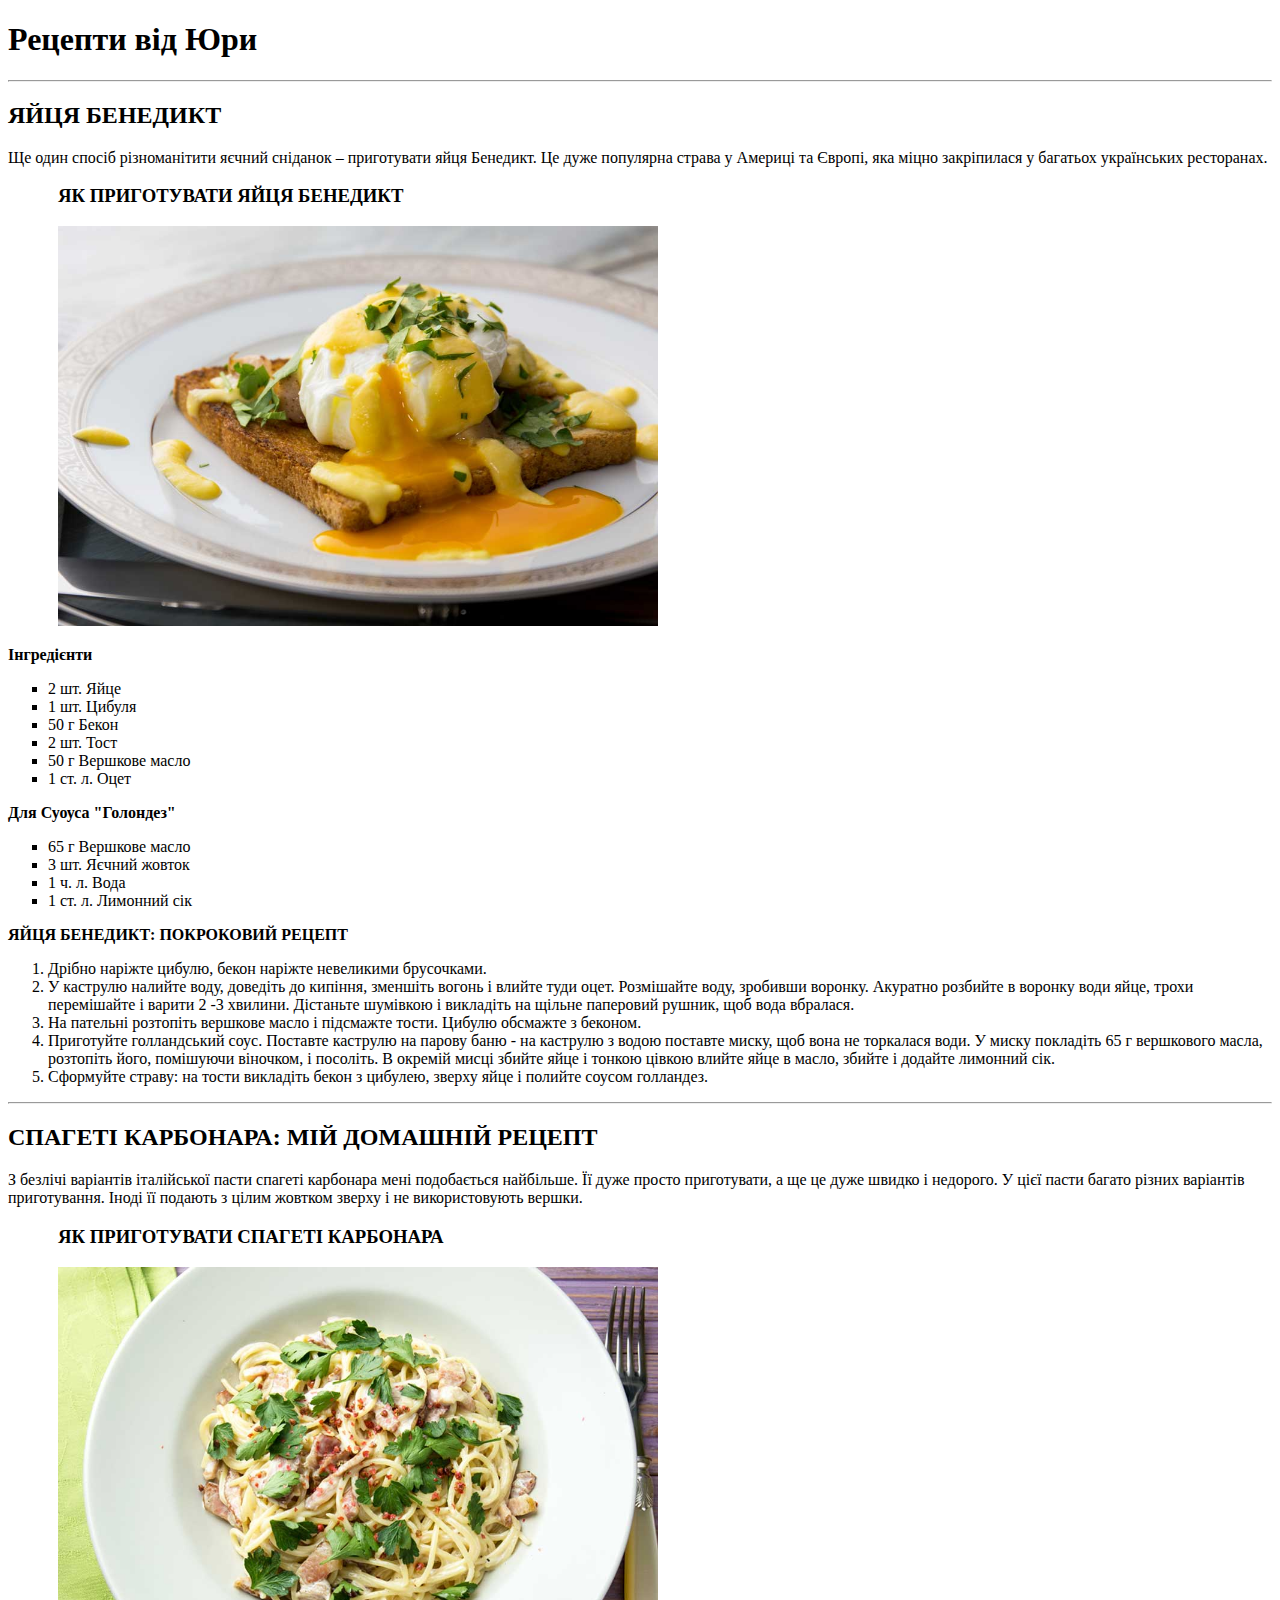
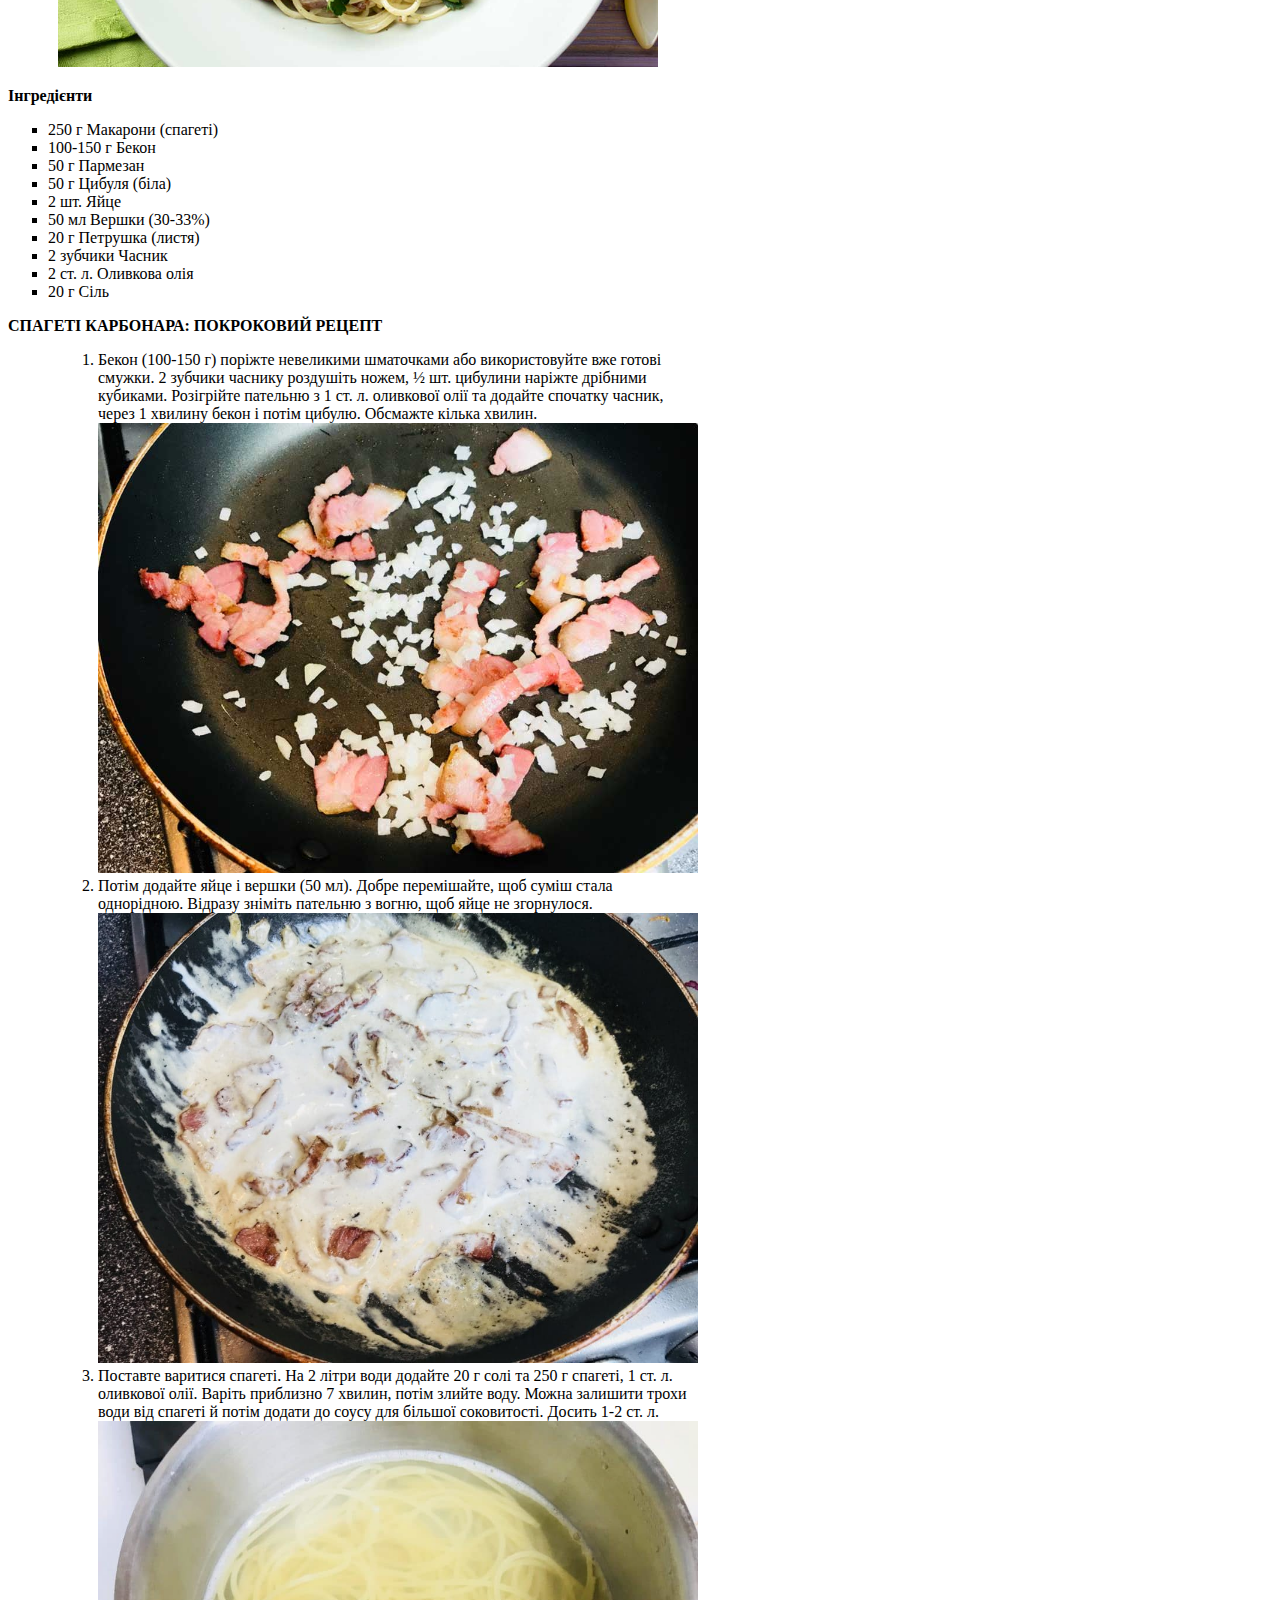
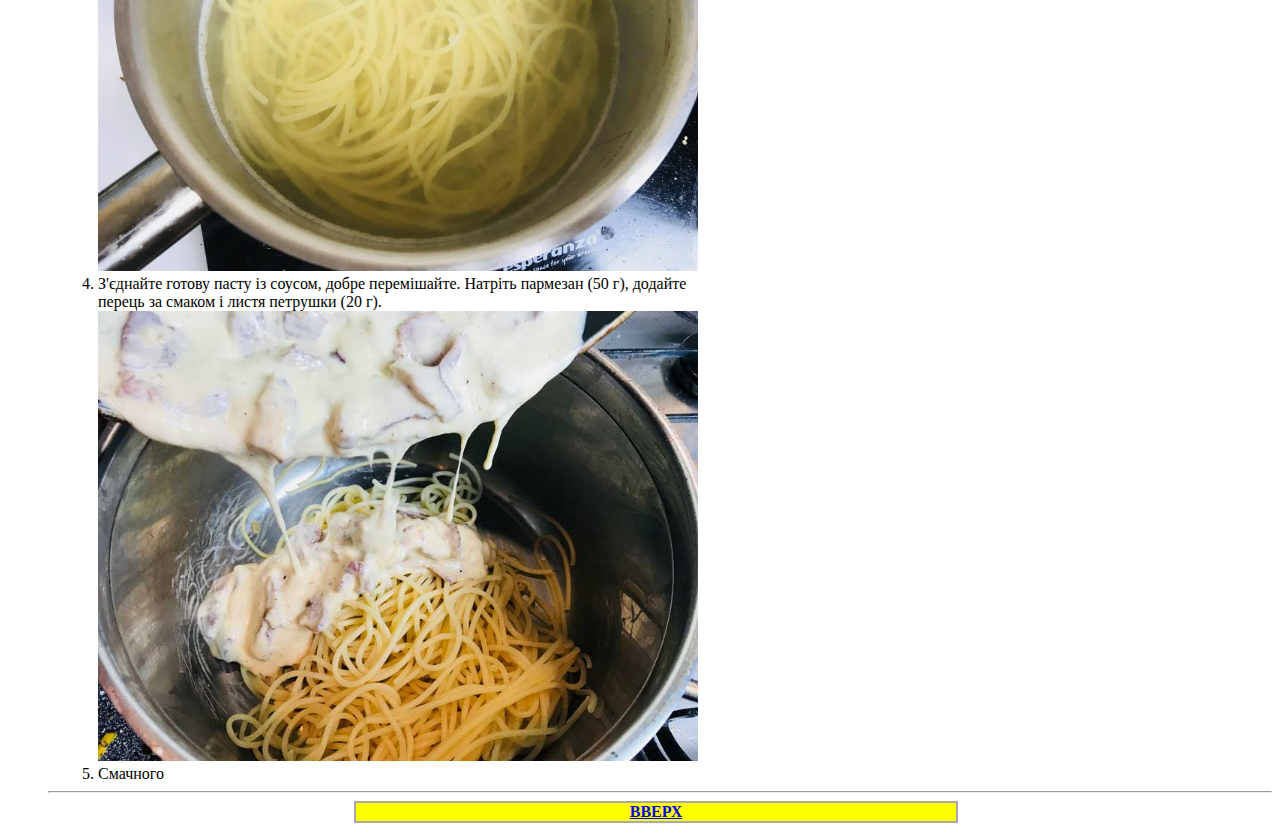
<file: HomeWork/HomeWorkOne/index.html>
<!doctype html>
<html lang="en">
<head>
    <meta charset="UTF-8">
    <meta name="viewport"
          content="width=device-width, user-scalable=no, initial-scale=1.0, maximum-scale=1.0, minimum-scale=1.0">
    <meta http-equiv="X-UA-Compatible" content="ie=edge">
    <title>Рецепти від Юри</title>
    <link rel="stylesheet" href="styles.css">
</head>
<body>

<h1 id="TOP">Рецепти від Юри</h1>
<hr>

<h2>ЯЙЦЯ БЕНЕДИКТ</h2>
<p>Ще один спосіб різноманітити яєчний сніданок – приготувати яйця Бенедикт. Це дуже популярна страва у Америці та
    Європі, яка міцно закріпилася у багатьох українських ресторанах.</p>

<h3>ЯК ПРИГОТУВАТИ ЯЙЦЯ БЕНЕДИКТ</h3>
<img src="jajca-benedikt_siteWeb-1.jpg" alt="яйця бенедикт">

<p style="font-weight: bold">Інгредієнти</p>
<ul type="square">
    <li>2 шт. Яйце</li>
    <li>1 шт. Цибуля</li>
    <li>50 г Бекон</li>
    <li>2 шт. Тост</li>
    <li>50 г Вершкове масло</li>
    <li>1 ст. л. Оцет</li>
</ul>

<p style="font-weight: bold">Для Суоуса "Голондез"</p>
<ul type="square">
    <li>65 г Вершкове масло</li>
    <li>3 шт. Яєчний жовток</li>
    <li>1 ч. л. Вода</li>
    <li>1 ст. л. Лимонний сік</li>
</ul>

<p style="font-weight: bold">ЯЙЦЯ БЕНЕДИКТ: ПОКРОКОВИЙ РЕЦЕПТ</p>
<ol>
    <li>Дрібно наріжте цибулю, бекон наріжте невеликими брусочками.</li>
    <li>У каструлю налийте воду, доведіть до кипіння, зменшіть вогонь і влийте туди оцет. Розмішайте воду, зробивши
        воронку. Акуратно розбийте в воронку води яйце, трохи перемішайте і варити 2 -3 хвилини. Дістаньте шумівкою і
        викладіть на щільне паперовий рушник, щоб вода вбралася.
    </li>
    <li>На пательні розтопіть вершкове масло і підсмажте тости. Цибулю обсмажте з беконом.</li>
    <li>Приготуйте голландський соус. Поставте каструлю на парову баню - на каструлю з водою поставте миску, щоб вона не
        торкалася води. У миску покладіть 65 г вершкового масла, розтопіть його, помішуючи віночком, і посоліть. В
        окремій мисці збийте яйце і тонкою цівкою влийте яйце в масло, збийте і додайте лимонний сік.
    </li>
    <li>Сформуйте страву: на тости викладіть бекон з цибулею, зверху яйце і полийте соусом голландез.</li>
</ol>
<hr>
<!-- --------------------------------------------------------------------------------------------------------------- -->

<h2>СПАГЕТІ КАРБОНАРА: МІЙ ДОМАШНІЙ РЕЦЕПТ</h2>
<p>З безлічі варіантів італійської пасти спагеті карбонара мені подобається найбільше. Її дуже просто приготувати, а ще
    це дуже швидко і недорого. У цієї пасти багато різних варіантів приготування. Іноді її подають з цілим жовтком
    зверху і не використовують вершки. </p>

<h3>ЯК ПРИГОТУВАТИ СПАГЕТІ КАРБОНАРА</h3>
<img src="Pasta-Karbonara_main.jpg" alt="спагеті карбонара">

<p style="font-weight: bold">Інгредієнти</p>
<ul type="square">
    <li>250 г Макарони (спагеті)</li>
    <li>100-150 г Бекон</li>
    <li>50 г Пармезан</li>
    <li>50 г Цибуля (біла)</li>
    <li>2 шт. Яйце</li>
    <li>50 мл Вершки (30-33%)</li>
    <li>20 г Петрушка (листя)</li>
    <li>2 зубчики Часник</li>
    <li>2 ст. л. Оливкова олія</li>
    <li>20 г Сіль</li>
</ul>

<p style="font-weight: bold">СПАГЕТІ КАРБОНАРА: ПОКРОКОВИЙ РЕЦЕПТ</p>
<ol class="carbonara">
    <li>Бекон (100-150 г) поріжте невеликими шматочками або використовуйте вже готові смужки. 2 зубчики часнику
        роздушіть ножем, ½ шт. цибулини наріжте дрібними кубиками. Розігрійте пательню з 1 ст. л. оливкової олії та
        додайте спочатку часник, через 1 хвилину бекон і потім цибулю. Обсмажте кілька хвилин.
    </li>
    <img src="Pasta-Karbonara_1.jpg" alt="бекон на пательні">
    <li>Потім додайте яйце і вершки (50 мл). Добре перемішайте, щоб суміш стала однорідною. Відразу зніміть пательню з
        вогню, щоб яйце не згорнулося.
    </li>
    <img src="Pasta-Karbonara_2.jpg" alt="соус">
    <li>Поставте варитися спагеті. На 2 літри води додайте 20 г солі та 250 г спагеті, 1 ст. л. оливкової олії. Варіть
        приблизно 7 хвилин, потім злийте воду. Можна залишити трохи води від спагеті й потім додати до соусу для більшої
        соковитості. Досить 1-2 ст. л.
    </li>
    <img src="Pasta-Karbonara_3.jpg" alt="спагеті">
    <li>З'єднайте готову пасту із соусом, добре перемішайте. Натріть пармезан (50 г), додайте перець за смаком і листя
        петрушки (20 г).
    </li>
    <img src="Pasta-Karbonara_4.jpg" alt="спагеті + соус">
    <li>Смачного</li>
    <hr>

    <div class="btn">
        <a href="#TOP">ВВЕРХ</a>
    </div>

</body>
</html>
</file>
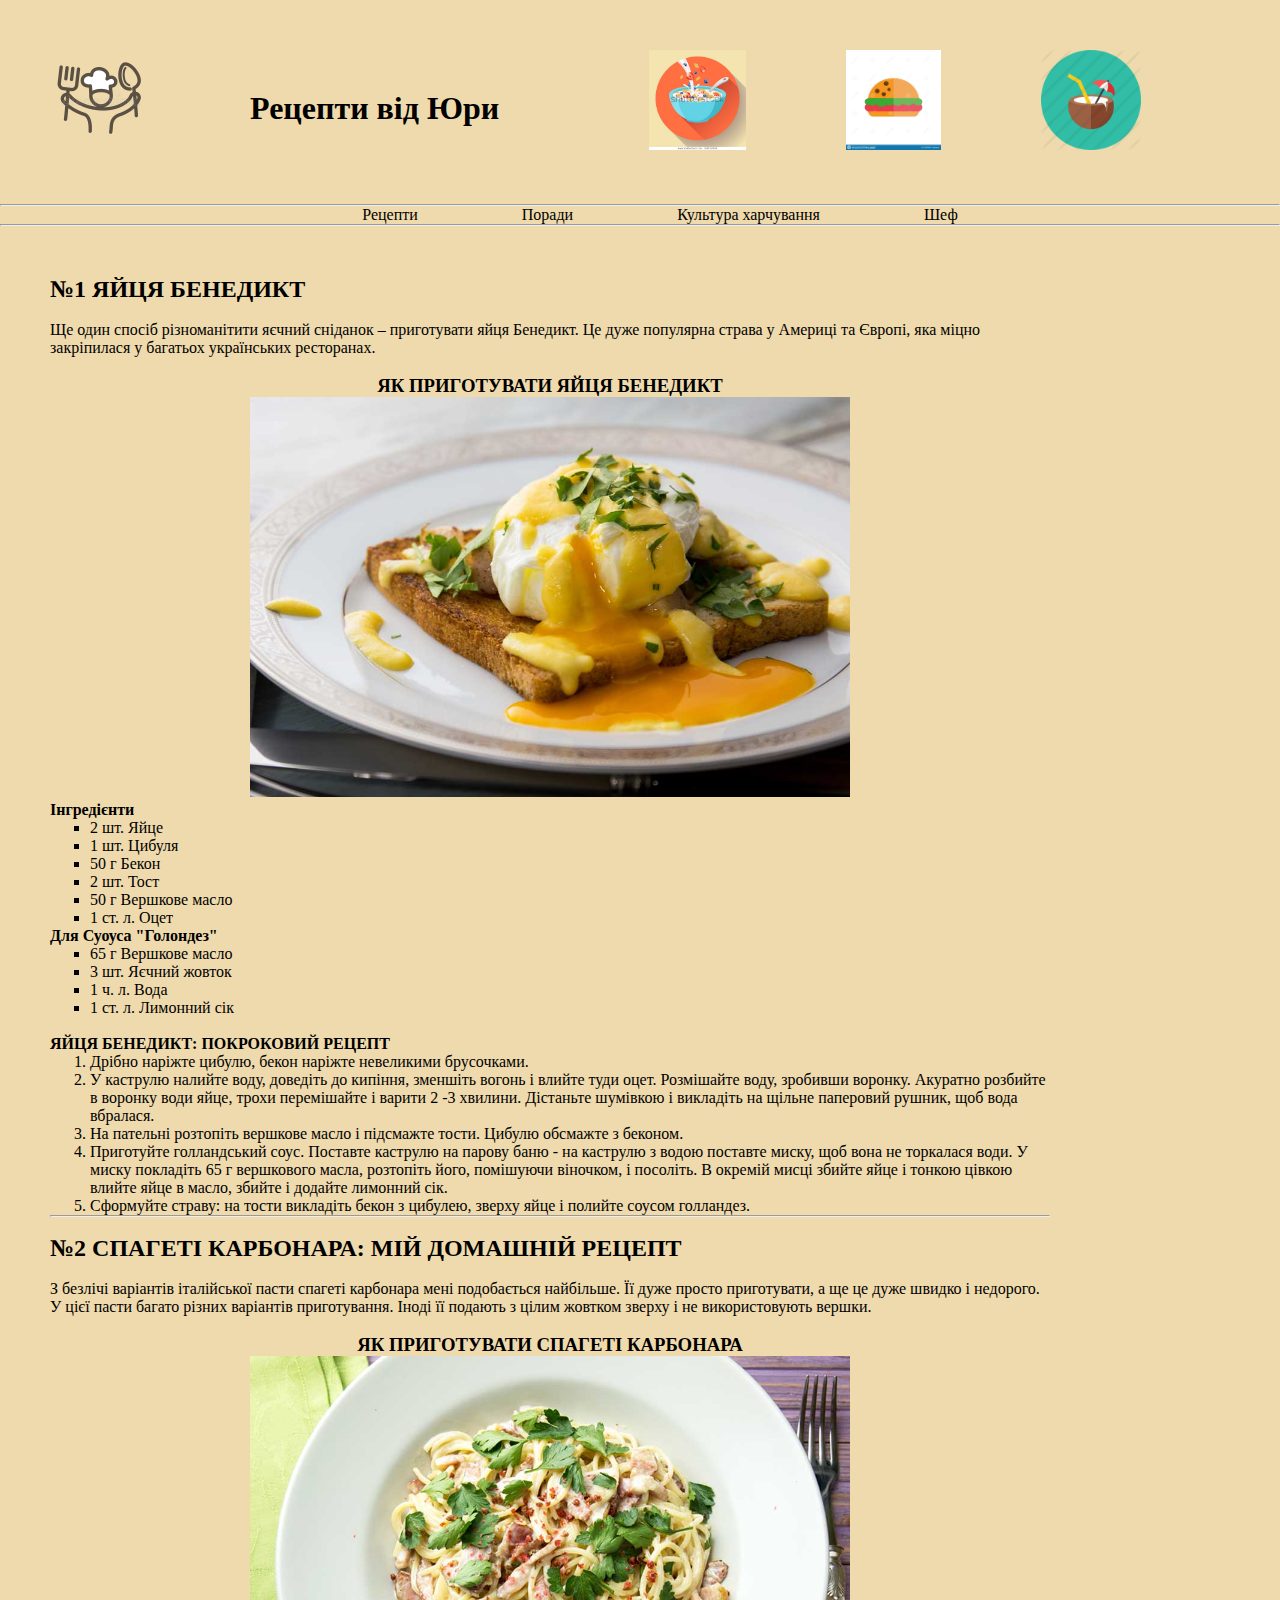
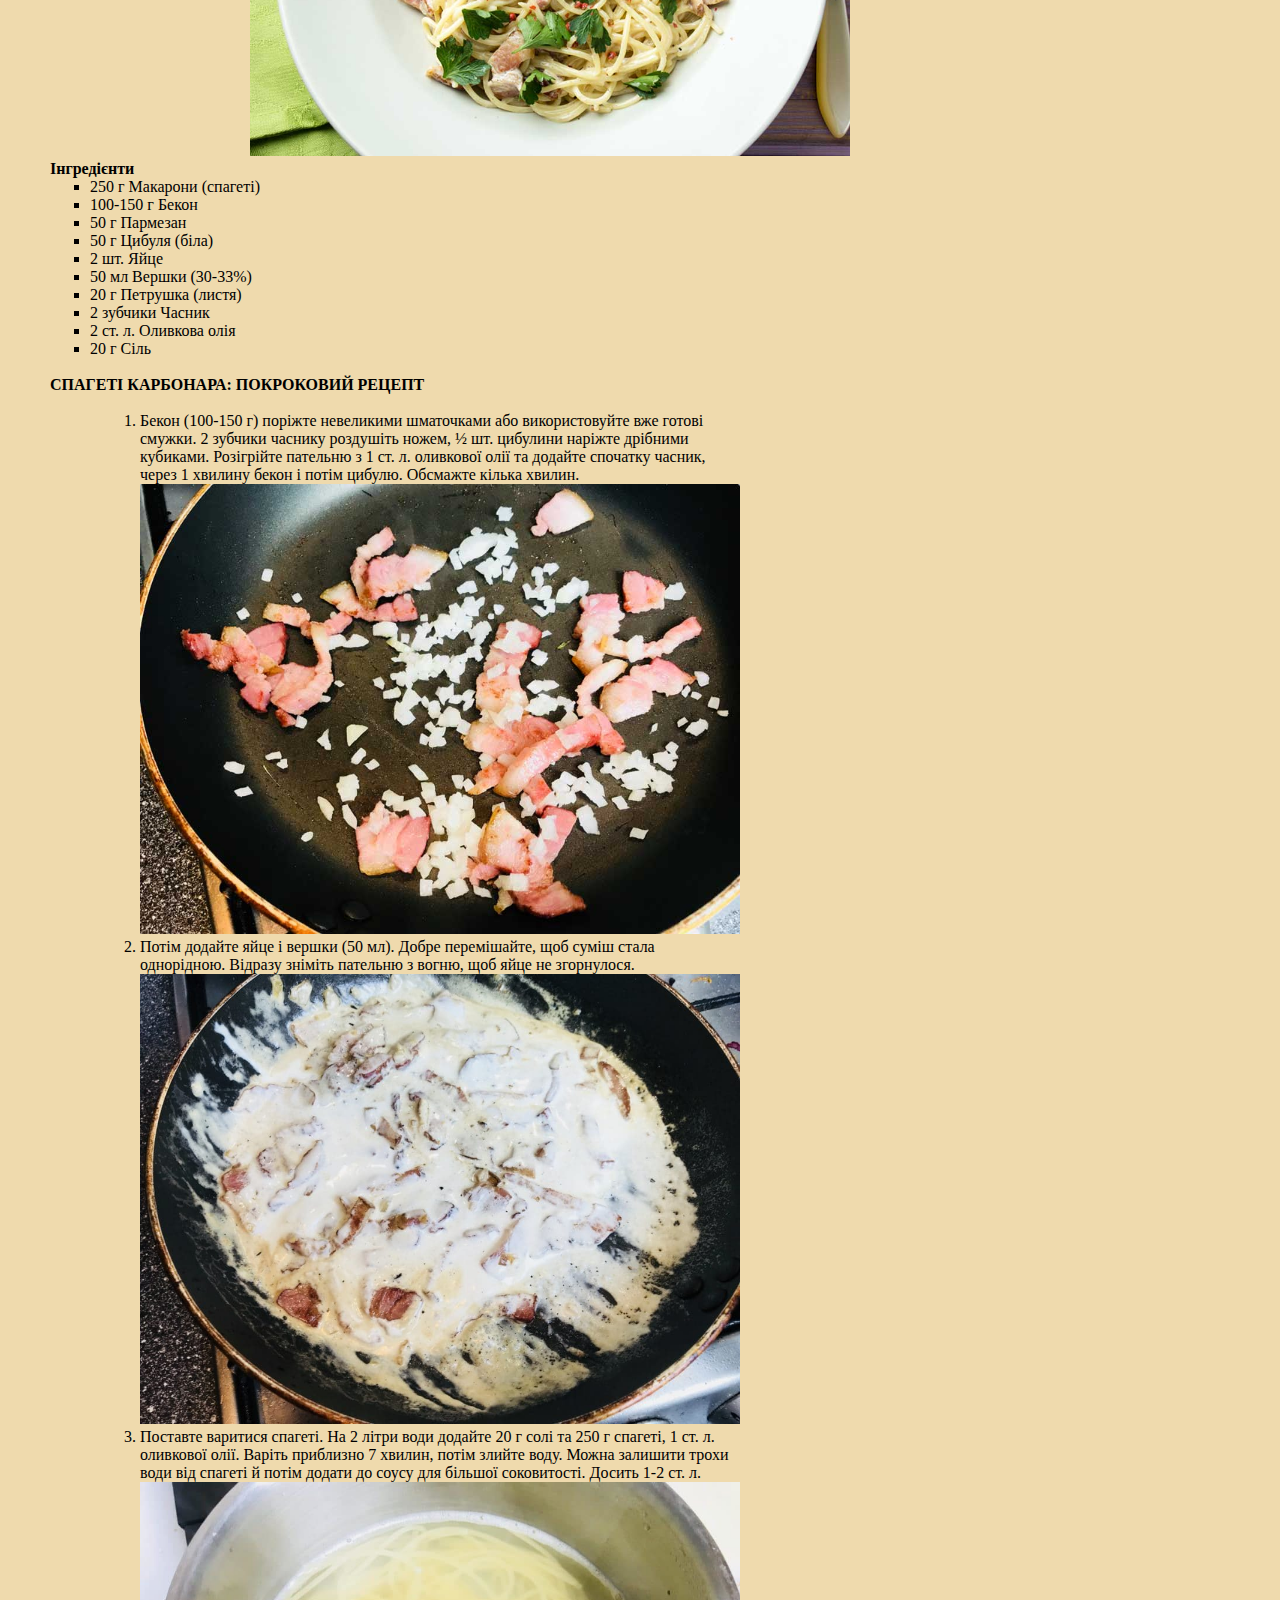
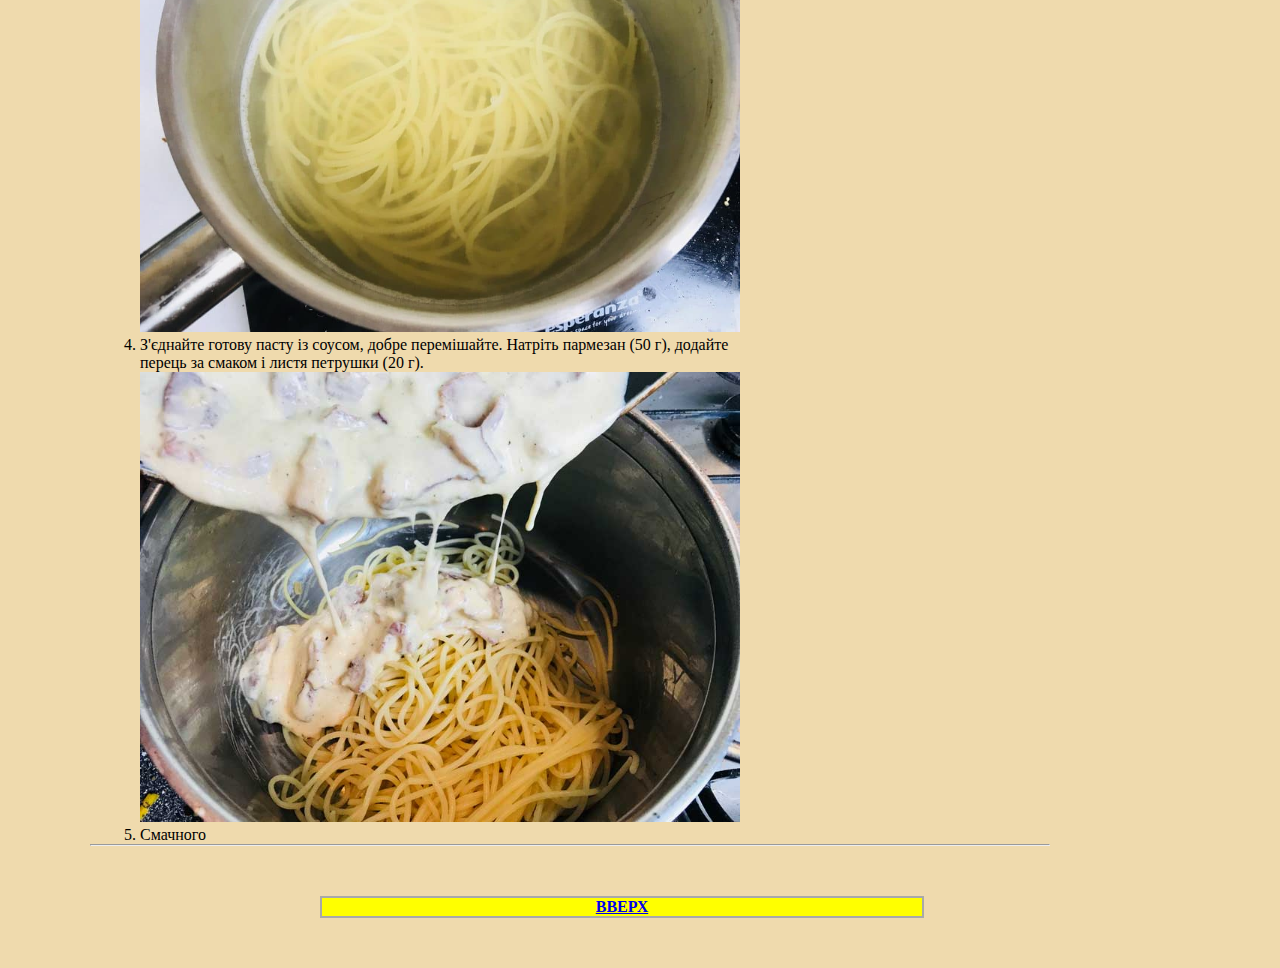
<file: HomeWork/HomeWorkTwo/index.html>
<!doctype html>
<html lang="en">
<head>
    <meta charset="UTF-8">
    <meta name="viewport"
          content="width=device-width, user-scalable=no, initial-scale=1.0, maximum-scale=1.0, minimum-scale=1.0">
    <meta http-equiv="X-UA-Compatible" content="ie=edge">
    <title>Рецепти від Юри</title>
    <link rel="stylesheet" href="styles.css">
</head>
<body class="bg">
<header class="container">
    <img class="logo" src="Photos/logo.jpg" alt="logo">
    <h1 id="TOP">Рецепти від Юри</h1>
    <div class="icons">
        <img src="Photos/vector-breakfast-cereal-bowl-filled-600w-1039157824.jpg" alt="Іконка сніданок">
        <img src="Photos/изолированный-гамбургер-иконка-плоский-вектор-дизайн-иконки-161202298.jpg" alt="Іконка сніданок">
        <img src="Photos/197158.png" alt="Іконка сніданок">
    </div>
</header>
<hr>

<nav>
    <ul class="centerNav">
        <li>Рецепти</li>
        <li>Поради</li>
        <li>Культура харчування</li>
        <li>Шеф</li>
    </ul>
</nav>
<hr>

<main>
    <h2>№1 ЯЙЦЯ БЕНЕДИКТ</h2>
    <br>
    <p>Ще один спосіб різноманітити яєчний сніданок – приготувати яйця Бенедикт. Це дуже популярна страва у Америці та
        Європі, яка міцно закріпилася у багатьох українських ресторанах.</p>
    <br>
    <h3>ЯК ПРИГОТУВАТИ ЯЙЦЯ БЕНЕДИКТ</h3>
    <img class="img" src="Photos/jajca-benedikt_siteWeb-1.jpg" alt="яйця бенедикт">

    <p style="font-weight: bold">Інгредієнти</p>
    <ul type="square">
        <li>2 шт. Яйце</li>
        <li>1 шт. Цибуля</li>
        <li>50 г Бекон</li>
        <li>2 шт. Тост</li>
        <li>50 г Вершкове масло</li>
        <li>1 ст. л. Оцет</li>
    </ul>

    <p style="font-weight: bold">Для Суоуса "Голондез"</p>
    <ul type="square">
        <li>65 г Вершкове масло</li>
        <li>3 шт. Яєчний жовток</li>
        <li>1 ч. л. Вода</li>
        <li>1 ст. л. Лимонний сік</li>
    </ul>
    <br>
    <p style="font-weight: bold">ЯЙЦЯ БЕНЕДИКТ: ПОКРОКОВИЙ РЕЦЕПТ</p>
    <ol>
        <li>Дрібно наріжте цибулю, бекон наріжте невеликими брусочками.</li>
        <li>У каструлю налийте воду, доведіть до кипіння, зменшіть вогонь і влийте туди оцет. Розмішайте воду, зробивши
            воронку. Акуратно розбийте в воронку води яйце, трохи перемішайте і варити 2 -3 хвилини. Дістаньте шумівкою
            і
            викладіть на щільне паперовий рушник, щоб вода вбралася.
        </li>
        <li>На пательні розтопіть вершкове масло і підсмажте тости. Цибулю обсмажте з беконом.</li>
        <li>Приготуйте голландський соус. Поставте каструлю на парову баню - на каструлю з водою поставте миску, щоб
            вона не
            торкалася води. У миску покладіть 65 г вершкового масла, розтопіть його, помішуючи віночком, і посоліть. В
            окремій мисці збийте яйце і тонкою цівкою влийте яйце в масло, збийте і додайте лимонний сік.
        </li>
        <li>Сформуйте страву: на тости викладіть бекон з цибулею, зверху яйце і полийте соусом голландез.</li>
    </ol>
    <hr>
    <br>
    <!-- --------------------------------------------------------------------------------------------------------------- -->

    <h2>№2 СПАГЕТІ КАРБОНАРА: МІЙ ДОМАШНІЙ РЕЦЕПТ</h2>
    <br>
    <p>З безлічі варіантів італійської пасти спагеті карбонара мені подобається найбільше. Її дуже просто приготувати, а
        ще
        це дуже швидко і недорого. У цієї пасти багато різних варіантів приготування. Іноді її подають з цілим жовтком
        зверху і не використовують вершки. </p>
    <br>
    <h3>ЯК ПРИГОТУВАТИ СПАГЕТІ КАРБОНАРА</h3>
    <img class="img" src="Photos/Pasta-Karbonara_main.jpg" alt="спагеті карбонара">

    <p style="font-weight: bold">Інгредієнти</p>
    <ul type="square">
        <li>250 г Макарони (спагеті)</li>
        <li>100-150 г Бекон</li>
        <li>50 г Пармезан</li>
        <li>50 г Цибуля (біла)</li>
        <li>2 шт. Яйце</li>
        <li>50 мл Вершки (30-33%)</li>
        <li>20 г Петрушка (листя)</li>
        <li>2 зубчики Часник</li>
        <li>2 ст. л. Оливкова олія</li>
        <li>20 г Сіль</li>
    </ul>
    <br>
    <p style="font-weight: bold">СПАГЕТІ КАРБОНАРА: ПОКРОКОВИЙ РЕЦЕПТ</p>
    <br>
    <ol class="carbonara">
        <li>Бекон (100-150 г) поріжте невеликими шматочками або використовуйте вже готові смужки. 2 зубчики часнику
            роздушіть ножем, ½ шт. цибулини наріжте дрібними кубиками. Розігрійте пательню з 1 ст. л. оливкової олії та
            додайте спочатку часник, через 1 хвилину бекон і потім цибулю. Обсмажте кілька хвилин.
        </li>
        <img class="imgCarbonara" src="Photos/Pasta-Karbonara_1.jpg" alt="бекон на пательні">
        <br>
        <li>Потім додайте яйце і вершки (50 мл). Добре перемішайте, щоб суміш стала однорідною. Відразу зніміть пательню
            з
            вогню, щоб яйце не згорнулося.
        </li>
        <img class="imgCarbonara" src="Photos/Pasta-Karbonara_2.jpg" alt="соус">
        <br>
        <li>Поставте варитися спагеті. На 2 літри води додайте 20 г солі та 250 г спагеті, 1 ст. л. оливкової олії.
            Варіть
            приблизно 7 хвилин, потім злийте воду. Можна залишити трохи води від спагеті й потім додати до соусу для
            більшої
            соковитості. Досить 1-2 ст. л.
        </li>
        <img class="imgCarbonara" src="Photos/Pasta-Karbonara_3.jpg" alt="спагеті">
        <br>
        <li>З'єднайте готову пасту із соусом, добре перемішайте. Натріть пармезан (50 г), додайте перець за смаком і
            листя
            петрушки (20 г).
        </li>
        <img class="imgCarbonara" src="Photos/Pasta-Karbonara_4.jpg" alt="спагеті + соус">
        <br>
        <li>Смачного</li>
        <hr>
    </ol>
</main>

<footer class="btn">
    <a href="#TOP">ВВЕРХ</a>
</footer>

</body>
</html>
</file>
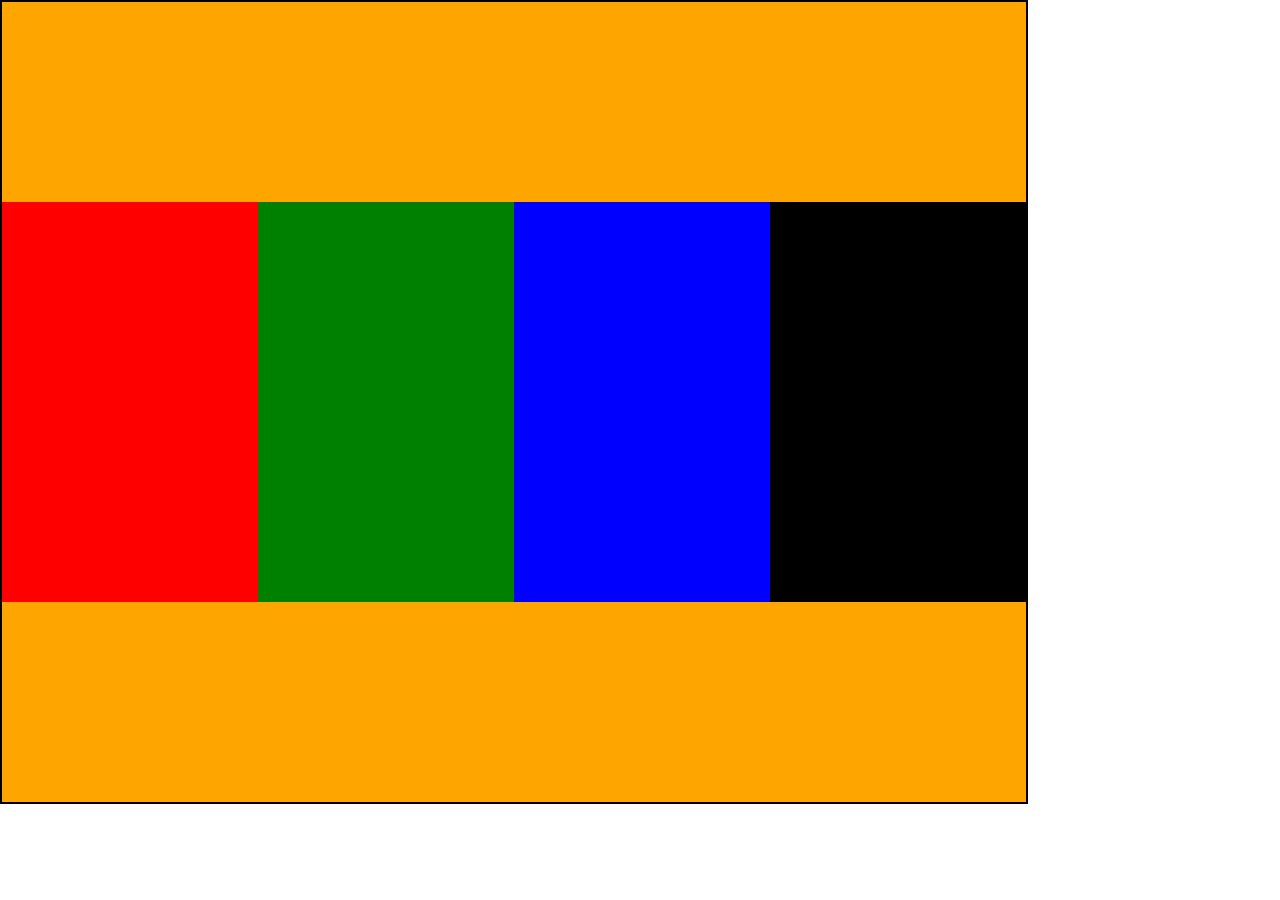
<file: HomeWork_HTML/HomeWorkThree_HTML_DivBlocksFloat/index.html>
<!doctype html>
<html lang="en">
<head>
    <meta charset="UTF-8">
    <meta name="viewport"
          content="width=device-width, user-scalable=no, initial-scale=1.0, maximum-scale=1.0, minimum-scale=1.0">
    <meta http-equiv="X-UA-Compatible" content="ie=edge">
    <link rel="stylesheet" href="styles.css">
    <title>Home Work Three</title>
</head>
<body>
<div class="main">
    <div class="wrapper">
        <div class="header"></div>
        <div class="bg-red"></div>
        <div class="bg-green"></div>
        <div class="bg-blue"></div>
        <div class="bg-black"></div>
        <div class="footer"></div>
    </div>
</div>
</body>
</html>
</file>
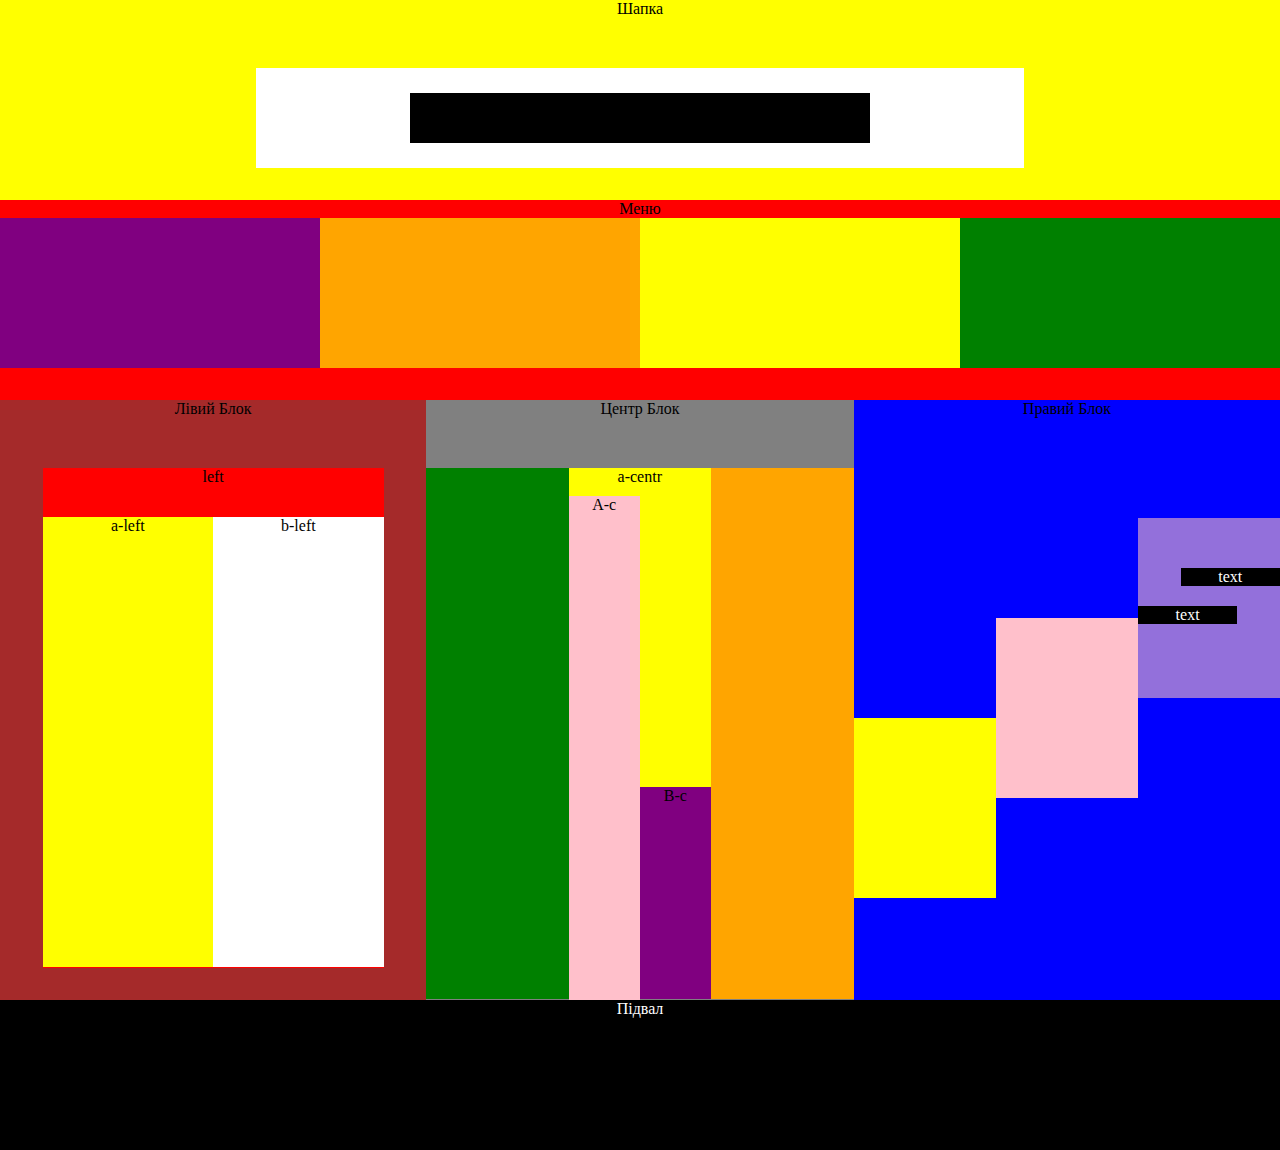
<file: Practice_HTML/PractiсeTwo_DivBlockFloat/index.html>
<!doctype html>
<html lang="en">
<head>
    <meta charset="UTF-8">
    <meta name="viewport"
          content="width=device-width, user-scalable=no, initial-scale=1.0, maximum-scale=1.0, minimum-scale=1.0">
    <meta http-equiv="X-UA-Compatible" content="ie=edge">
    <title>Practice Two</title>
    <link rel="stylesheet" href="styles.css">
</head>
<body>
<header>
    <p>Шапка</p>
    <div class="headerOne">
        <div class="headerTwo">
        </div>
    </div>
</header>

<nav>
    <p>Меню</p>
    <div class="navOne"></div>
    <div class="navTwo"></div>
    <div class="navThree"></div>
    <div class="navFour"></div>
</nav>

<main>
    <div class="leftBlock">
        <p>Лівий Блок</p>
        <div class="left">
            <p>left</p>
            <div class="aLeft"><p>a-left</p></div>
            <div class="bLeft"><p>b-left</p></div>
        </div>
    </div>

    <div class="centerBlock">
        <p>Центр Блок</p>
        <div class="centerWrapper">
            <div class="centerLeft"></div>
            <div class="centerCenter">
                <p>a-centr</p>
                <div class="A-c"><p>A-c</p></div>
                <div class="B-c"><p>B-c</p></div>
            </div>
            <div class="centerRight"></div>
        </div>

    </div>
    <div class="rightBlock">
        <p>Правий Блок</p>
        <div class="rightLeft"></div>
        <div class="rightCenter"></div>
        <div class="rightRight">
            <div class="rightRightOne"><p>text</p></div>
            <div class="rightRightTwo"><p>text</p></div>
        </div>
    </div>
</main>

<footer>
    <p>Підвал</p>
</footer>
</body>
</html>
</file>
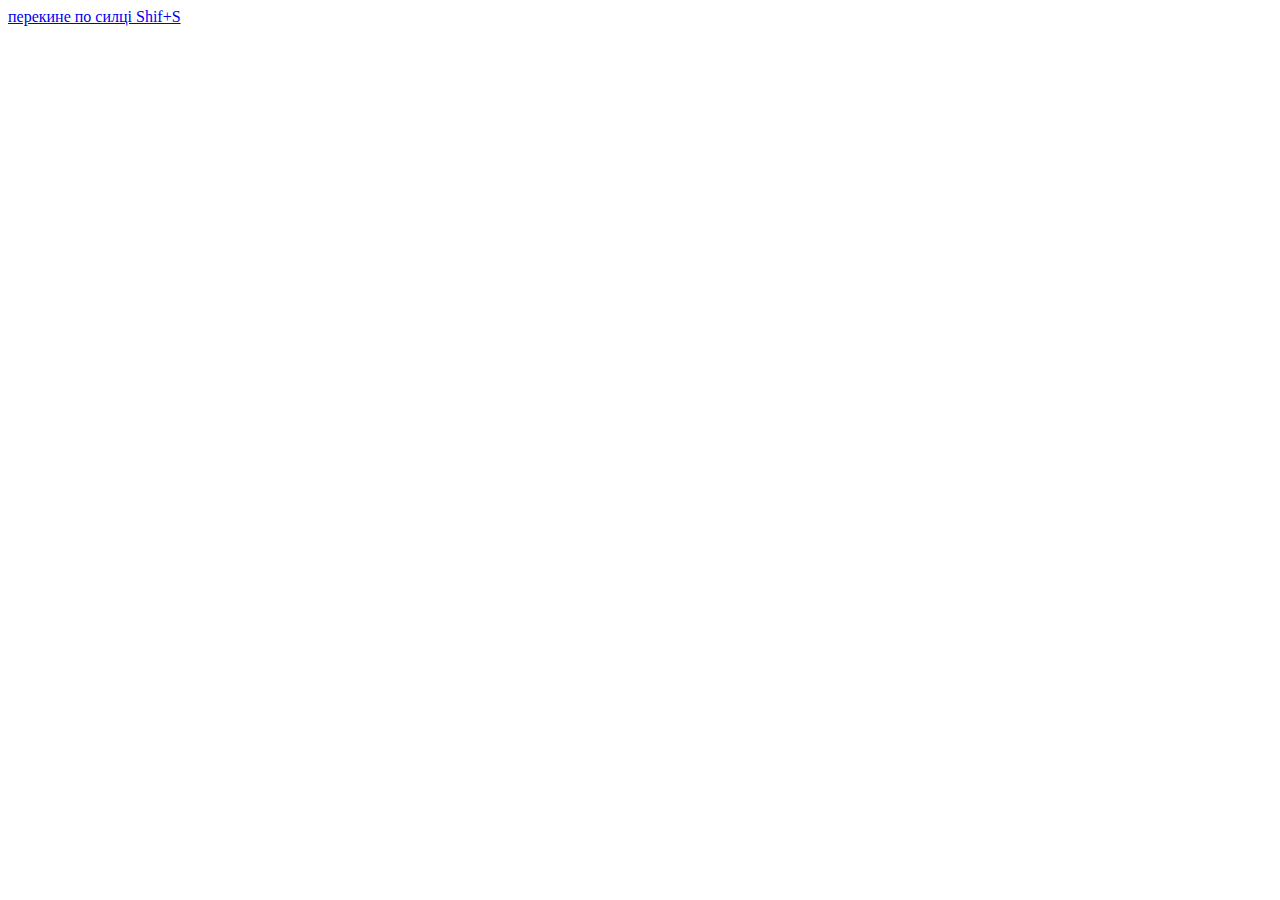
<file: PREVIEW/HTML TEG LEARNING/index.html>
<!doctype html>
<html lang="en">
<head>
    <meta charset="UTF-8">
    <meta name="viewport"
          content="width=device-width, user-scalable=no, initial-scale=1.0, maximum-scale=1.0, minimum-scale=1.0">
    <meta http-equiv="X-UA-Compatible" content="ie=edge">
    <title>Tegs</title>
</head>
<body>

<a href="http://htmlbook.ru/html/a/accesskey" accesskey="s"> перекине по силці Shif+S</a>

</body>
</html>
</file>
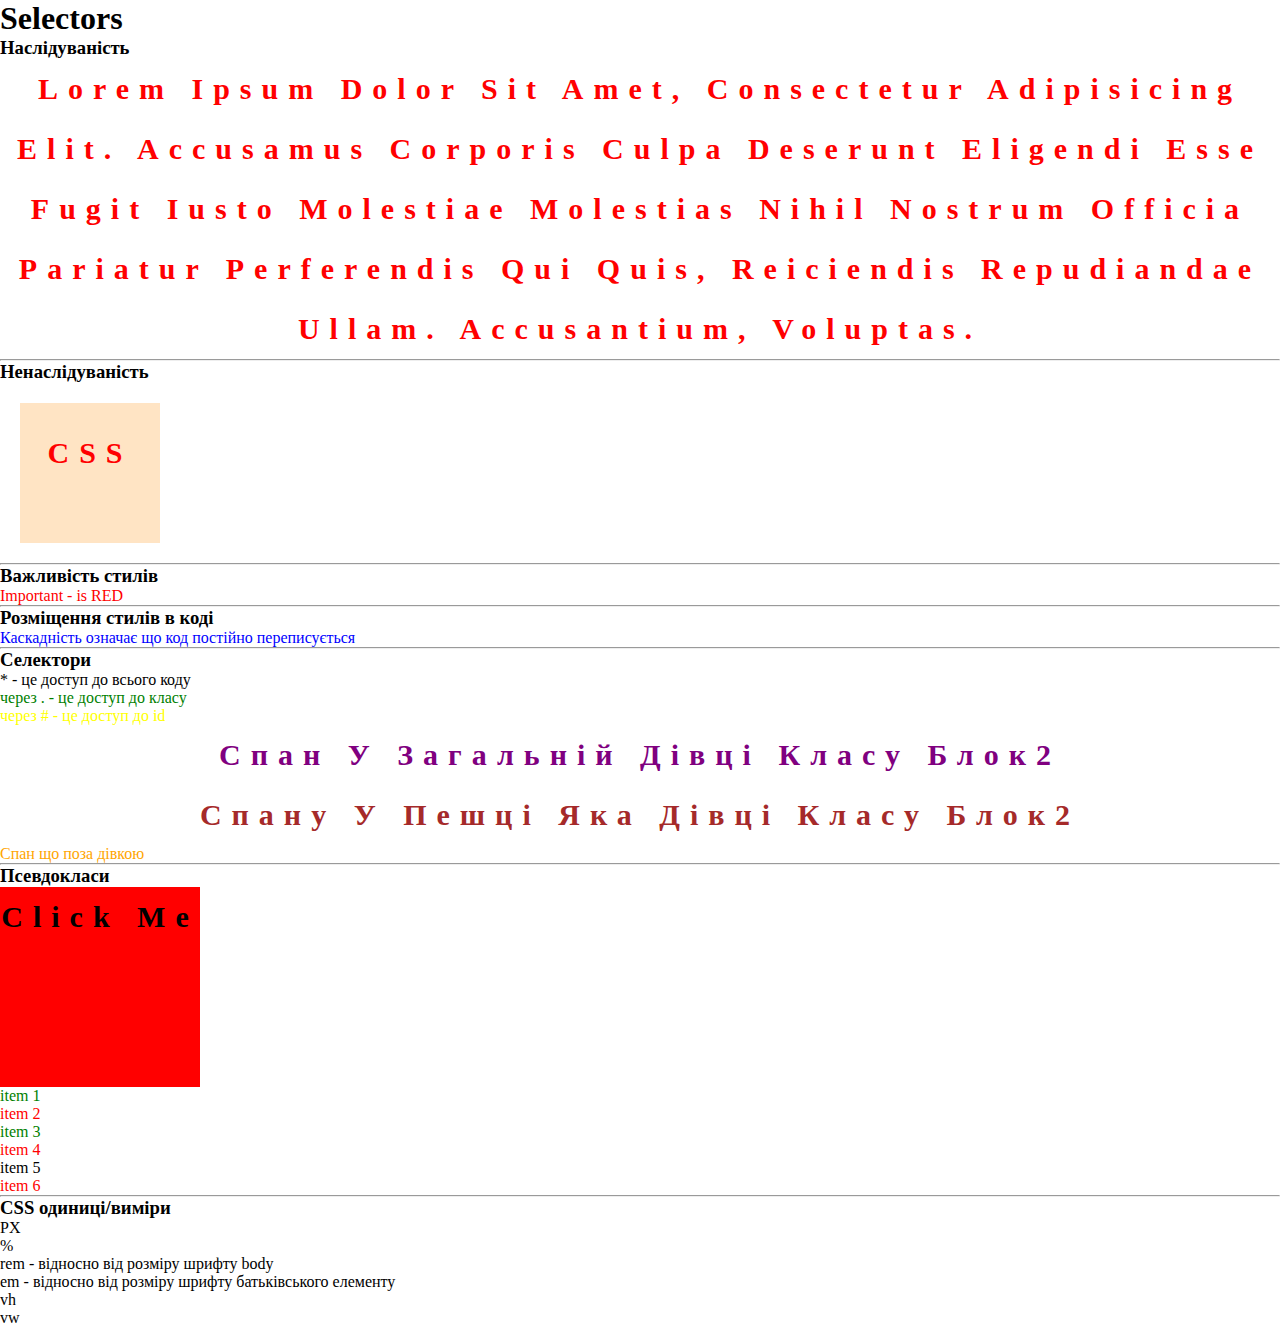
<file: PREVIEW/PREVIEW TWO/index.html>
<!doctype html>
<html lang="en">
<head>
    <meta charset="UTF-8">
    <meta name="viewport"
          content="width=device-width, user-scalable=no, initial-scale=1.0, maximum-scale=1.0, minimum-scale=1.0">
    <meta http-equiv="X-UA-Compatible" content="ie=edge">
    <title>PREVIEW TWO</title>
    <link rel="stylesheet" href="styles.css">
</head>
<body>
<h1> Selectors </h1>

<h3>Наслідуваність</h3>
<div>
    <p><span>Lorem</span> ipsum dolor sit amet, consectetur adipisicing elit. Accusamus corporis culpa deserunt eligendi
        esse fugit iusto molestiae molestias nihil nostrum officia pariatur perferendis qui quis, reiciendis repudiandae
        ullam. Accusantium, voluptas.
    </p>
</div>

<hr>
<h3>Ненаслідуваність</h3>
<div class="block">
    <div>
        <span>
            CSS
        </span>
    </div>
</div>

<hr>
<h3>Важливість стилів</h3>
<style>
    .imp {
        color: blue;
    }
</style>
<p class="imp" style="color: green">Important - is RED</p>

<hr>
<h3>Розміщення стилів в коді</h3>
<p class="lower">Каскадність означає що код постійно переписується</p>

<hr>
<h3>Селектори</h3>
<p>* - це доступ до всього коду</p>
<p class="ccc">через . - це доступ до класу</p>
<p id="ppp">через # - це доступ до id</p>
<div class="block2">
    <span>
        спан у загальній дівці класу блок2
    </span>
    <p>
        <span>
            спану у пешці яка дівці класу блок2
        </span>
    </p>
</div>
<span> Cпан що поза дівкою</span>

<hr>
<h3>Псевдокласи</h3>
<div class="psevdo">
    Click Me
</div>

<ul>
    <li class="item">item 1</li>
    <li>item 2</li>
    <li id="item">item 3</li>
    <li>item 4</li>
    <li>item 5</li>
    <li>item 6</li>
</ul>

<hr>
<h3>CSS одиниці/виміри</h3>
<p>PX</p>
<p>%</p>
<p>rem - відносно від розміру шрифту body</p>
<p>em - відносно від розміру шрифту батьківського елементу </p>
<p>vh</p>
<p>vw</p>

</body>
</html>
</file>
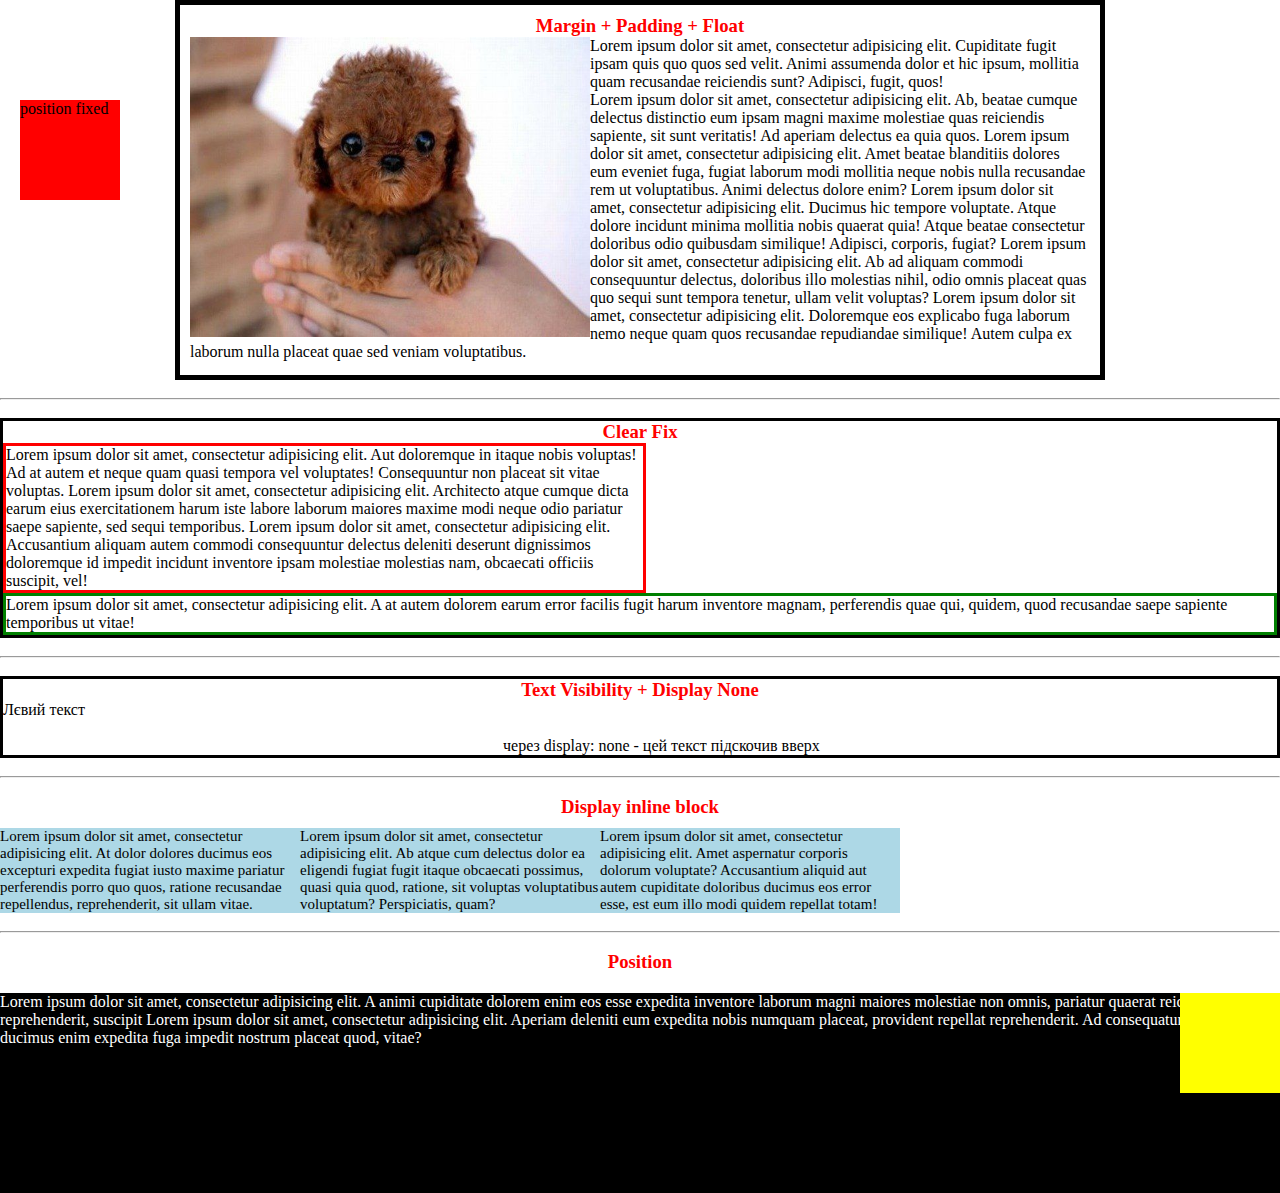
<file: PREVIEW_HTML/PREVIEW_THREE_mrg_pad_clfix_inlblock/index.html>
<!doctype html>
<html lang="en">
<head>
    <meta charset="UTF-8">
    <meta name="viewport"
          content="width=device-width, user-scalable=no, initial-scale=1.0, maximum-scale=1.0, minimum-scale=1.0">
    <meta http-equiv="X-UA-Compatible" content="ie=edge">
    <link rel="stylesheet" href="styles.css">
    <title>Practice Three - Div and Positions</title>
</head>
<body>
<div class="block">
    <h3>Margin + Padding + Float</h3>
    <div class="img">
        <img src="Photo/Dog.jpg" alt="dog">
    </div>
    <div class="text">
        <p>Lorem ipsum dolor sit amet, consectetur adipisicing elit. Cupiditate fugit ipsam quis quo quos sed velit.
            Animi
            assumenda dolor et hic ipsum, mollitia quam recusandae reiciendis sunt? Adipisci, fugit, quos!
            <br>
            Lorem ipsum dolor sit amet, consectetur adipisicing elit. Ab, beatae cumque delectus distinctio eum ipsam
            magni
            maxime molestiae quas reiciendis sapiente, sit sunt veritatis! Ad aperiam delectus ea quia quos.
            Lorem ipsum dolor sit amet, consectetur adipisicing elit. Amet beatae blanditiis dolores eum eveniet fuga,
            fugiat laborum modi mollitia neque nobis nulla recusandae rem ut voluptatibus. Animi delectus dolore enim?
            Lorem ipsum dolor sit amet, consectetur adipisicing elit. Ducimus hic tempore voluptate. Atque dolore
            incidunt
            minima mollitia nobis quaerat quia! Atque beatae consectetur doloribus odio quibusdam similique! Adipisci,
            corporis, fugiat?
            Lorem ipsum dolor sit amet, consectetur adipisicing elit. Ab ad aliquam commodi consequuntur delectus,
            doloribus
            illo molestias nihil, odio omnis placeat quas quo sequi sunt tempora tenetur, ullam velit voluptas?
            Lorem ipsum dolor sit amet, consectetur adipisicing elit. Doloremque eos explicabo fuga laborum nemo neque
            quam
            quos recusandae repudiandae similique! Autem culpa ex laborum nulla placeat quae sed veniam voluptatibus.
        </p>
    </div>
</div>

<br>
<hr>
<br>

<div class="container">
    <h3>Clear Fix</h3>
    <div class="blockOne">
        <p>Lorem ipsum dolor sit amet, consectetur adipisicing elit. Aut doloremque in itaque nobis voluptas! Ad at
            autem et
            neque quam quasi tempora vel voluptates! Consequuntur non placeat sit vitae voluptas. Lorem ipsum dolor sit
            amet, consectetur adipisicing elit. Architecto atque cumque dicta earum eius exercitationem harum iste
            labore laborum maiores maxime modi neque odio pariatur saepe sapiente, sed sequi temporibus. Lorem ipsum
            dolor sit amet, consectetur adipisicing elit. Accusantium aliquam autem commodi consequuntur delectus
            deleniti deserunt dignissimos doloremque id impedit incidunt inventore ipsam molestiae molestias nam,
            obcaecati officiis suscipit, vel!</p>
    </div>
    <div class="blockTwo">
        <p>Lorem ipsum dolor sit amet, consectetur adipisicing elit. A at autem dolorem earum error facilis fugit harum
            inventore magnam, perferendis quae qui, quidem, quod recusandae saepe sapiente temporibus ut vitae!</p>
    </div>
</div>

<br>
<hr>
<br>

<div class="container">
    <h3>Text Visibility + Display None</h3>
    <div class="blockThree">
        <p>Лєвий текст</p>
    </div>
    <div class="blockFour">
        <p class="paragraph">Lorem ipsum dolor sit amet, consectetur adipisicing elit. Doloremque enim expedita, harum
            incidunt laboriosam libero magni maiores molestiae natus odio odit officiis, omnis placeat quam qui quia
            quod sapiente totam!</p>
        <p class="paragraphTwo">Lorem ipsum dolor sit amet, consectetur adipisicing elit. Blanditiis, dignissimos
            dolorum eius eum expedita fugiat harum illo illum, incidunt optio tempora vel vero. Esse, nemo obcaecati
            quas quos reprehenderit tenetur!</p>
        <p class="paragraphThree">через display: none - цей текст підскочив вверх</p>
    </div>
</div>

<br>
<hr>
<br>

<h3>Display inline block</h3>
<div class="parent">
    <div class="child">Lorem ipsum dolor sit amet, consectetur adipisicing elit. At dolor dolores ducimus eos excepturi expedita fugiat iusto maxime pariatur perferendis porro quo quos, ratione recusandae repellendus, reprehenderit, sit ullam vitae.
    </div>
    <div class="child">Lorem ipsum dolor sit amet, consectetur adipisicing elit. Ab atque cum delectus dolor ea eligendi fugiat fugit itaque obcaecati possimus, quasi quia quod, ratione, sit voluptas voluptatibus voluptatum? Perspiciatis, quam?
    </div>
    <div class="child">Lorem ipsum dolor sit amet, consectetur adipisicing elit. Amet aspernatur corporis dolorum voluptate? Accusantium aliquid aut autem cupiditate doloribus ducimus eos error esse, est eum illo modi quidem repellat totam!</div>
</div>

<br>
<hr>
<br>

<h3>Position</h3>
<div class="bg-black">
    Lorem ipsum dolor sit amet, consectetur adipisicing elit. A animi cupiditate dolorem enim eos esse expedita inventore laborum magni maiores molestiae non omnis, pariatur quaerat reiciendis, repellat reprehenderit, suscipit Lorem ipsum dolor sit amet, consectetur adipisicing elit. Aperiam deleniti eum expedita nobis numquam placeat, provident repellat reprehenderit. Ad consequatur distinctio ducimus enim expedita fuga impedit nostrum placeat quod, vitae?
    <div class="bg-yellow"></div>
</div>
<div class="bg-red">
    <p>position fixed</p>
</div>

</body>
</html>
</file>
<file: HomeWork/HomeWorkOne/styles.css>
h3 {
    margin-left: 50px;
}
img {
    width: 600px;
    margin-left: 50px;
}
.carbonara li{
    width: 600px;
    margin-left: 50px;
}

.btn {
    width: 600px;
    margin-left: 25%;
    border: 2px solid darkgray;
    text-align: center;
    background: yellow;
    font-weight: bold;
}
</file>
<file: HomeWork/HomeWorkTwo/styles.css>
*{
    margin: 0;
}

.bg {
    background: #efdaad;
}

.container {
    display: inline-block;
    height: 200px;
    width: 100%;
}
.logo {
    display: inline-block;
    float: left;
    height: 200px;
}
#TOP {
    display: inline-block;
    float: left;
    margin-top: 90px;
    margin-left: 50px;
}

.centerNav {
    text-align: center;
}

.centerNav li{
    display: inline;
    margin: 50px;
}

.icons{
    display: inline-block;
    float: left;
    margin-left: 100px;
}

.icons img {
    height: 100px;
    display: inline-block;
    float: left;
    margin: 50px;

}

main {
    margin-top: 50px;
    padding-left: 50px;
    width: 1000px;
}

h3 {
    text-align: center;
}

.img {
    width: 600px;
    margin-left: 200px;
}

.imgCarbonara {
    width: 600px;
    margin-left: 50px;
}

.carbonara li{
    width: 600px;
    margin-left: 50px;
}

.btn {
    width: 600px;
    margin-left: 25%;
    border: 2px solid darkgray;
    text-align: center;
    background: yellow;
    font-weight: bold;
    margin-top: 50px;
    margin-bottom: 50px;
}
</file>
<file: HomeWork_HTML/HomeWorkThree_HTML_DivBlocksFloat/styles.css>
* {
    margin: 0;
    padding: 0;
}

.main {
    width: 80%;
    height: 800px;
    background:black;
    padding: 2px;
}
.header {
    width: 100%;
    height: 200px;
    background: orange;
}

.bg-red {
    background: red;
    width: 25%;
    height: 400px;
    float: left;
}
 .bg-green {
     background: green;
     width: 25%;
     height: 400px;
     float: left;
 }
 .bg-blue {
     background: blue;
     width: 25%;
     height: 400px;
     float: left;
 }
 .bg-black {
     background: black;
     width: 25%;
     height: 400px;
     float: left;
 }
 .footer {
     background: orange;
     height: 200px;
     clear: both;
 }
</file>
<file: Practice_HTML/PractiсeTwo_DivBlockFloat/styles.css>
* {
    margin: 0;
    padding: 0;
    box-sizing: border-box;
}

p {
    text-align: center;
}
header {
    width: 100%;
    height: 200px;
    background-color: yellow;
}

.headerOne {
    width: 60%;
    height: 100px;
    background-color: white;
    margin: auto;
    margin-top: 50px;
    padding-top: 25px;
}

.headerTwo {
    width: 60%;
    height: 50px;
    background-color: black;
    margin: auto;
}

nav {
    width: 100%;
    height: 200px;
    background-color: red;
}

.navOne {
    float: left;
    height: 150px;
    width: 25%;
    background-color: purple;
}

.navTwo {
    float: left;
    height: 150px;
    width: 25%;
    background-color: orange;
}
.navThree {
    float: left;
    height: 150px;
    width: 25%;
    background-color: yellow;
}

.navFour {
    float: left;
    height: 150px;
    width: 25%;
    background-color: green;
}
main {
    width: 100%;
    height: 600px;
}

.leftBlock {
    width: 33.3%;
    height: 100%;
    float: left;
    background-color: brown;
}

.centerBlock {
    width: 33.4%;
    height: 100%;
    float: left;
    background-color: gray;
}

.rightBlock {
    width: 33.3%;
    height: 100%;
    float: left;
    background-color: blue;
}

.left {
    background-color: red;
    width: 80%;
    height: 500px;
    margin: auto;
    margin-top: 50px;
}

.aLeft {
    width: 50%;
    height: 450px;
    float: left;
    background-color: yellow;
    margin-top: 31px;
}

.bLeft {
    width: 50%;
    height: 450px;
    float: left;
    background-color: white;
    margin-top: 31px;
}

.centerWrapper {
    height: 531px;
    background-color: white;
    margin-top: 50px;
}

.centerLeft {
    width: 33.3%;
    height: 100%;
    background-color: green;
    display: block;
    float: left;
}

.centerCenter {
    width: 33.3%;
    height: 100%;
    background-color: yellow;
    display: block;
    float: left;
}

.centerRight{
    width: 33.4%;
    height: 100%;
    background-color: orange;
    display: block;
    float: left;
}

.A-c{
    width: 50%;
    height: 95%;
    background-color: pink;
    float: left;
    margin-top: 10px;
}
 .B-c{
     width: 50%;
     height: 40%;
     background-color: purple;
     float: left;
     margin-top: 301px;
 }

 .rightLeft {
     width: 33.33%;
     height: 30%;
     background-color: yellow;
     float: left;
     margin-top: 300px;
 }

 .rightRight {
     width: 33.33%;
     height: 30%;
     background-color: mediumpurple;
     float: left;
     margin-top: 100px;
 }

 .rightRightOne {
     margin-top: 50px;
     width: 70%;
     height: 10%;
     background-color: black;
     float: right;
     color: white;
 }

 .rightRightTwo {
     width: 70%;
     height: 10%;
     background-color: black;
     float: left;
     color: white;
     margin-top: 20px;
 }

 .rightCenter {
     width: 33.33%;
     height: 30%;
     background-color: pink;
     float: left;
     margin-top: 200px;
 }

footer{
    clear: both;
    color: white;
    height: 150px;
    background-color: black;
}
</file>
<file: PREVIEW/PREVIEW TWO/styles.css>
div {
    font-size: 30px;
    font-weight: bold;
    color: red;
    text-align: center;
    text-transform: capitalize; /*Кожне слово з Великої букви*/
    line-height: 2; /*Відстань між рядками*/
    letter-spacing: 10px;
}

.block {
    width: 100px;
    height: 100px;
    background: bisque;
    padding: 20px;
    margin: 20px;
}

.imp {
    color: red !important;
}

.lower {
    color: red;
}

.lower {
    color: blue;
}

/* Види селекторів */

* {
    margin: 0;
    padding: 0;
}

.ccc {
    color: green;
}

#ppp {
    color: yellow;
}

.block2 span {
    color: brown;
}

.block2 > span {
    color: purple;
}

.block2 + span {
    color: orange;
}

.psevdo {
    width: 200px;
    height: 200px;
    background: red;
    color: black;
}
.psevdo:hover {
    background: yellow;
}

.psevdo:active {
    background: grey;
}

li:nth-child(2n+2) {
    color: red;
}

li.item,
li#item {
    color: green;
}
</file>
<file: PREVIEW_HTML/PREVIEW_THREE_mrg_pad_clfix_inlblock/styles.css>
* {
    margin: 0;
    padding: 0;
}

h3 {
    text-align: center;
    color: red;
}
.block {
    border: 5px solid black;
    width: 900px;
    height: 350px;
    margin: 0 auto;
    padding: 10px;
}

img {
    width: 400px;
    height: 300px;
}

.img {
    float: left;
}

.container {
    border: 3px solid black;
}

.blockOne {
    border: 3px solid red;
    width: 50%;
    float: left;
}

.blockTwo {
    border: 3px solid green;
    clear: both;
}

.blockThree {
    width: 500px;
    float: left;
}

.blockFour {
    margin-left: 500px;
}

.paragraph {
    visibility: hidden;
}

.paragraphTwo {
    display: none;
}

.parent {
    margin-top: 10px;
    font-size: 0; /* це щоб забрати відступи */
}

.child {
    width: 300px;
    display: inline-block;
    background: lightblue;
    font-size: 15px; /* це щоб появився текст */
}

.bg-black {
    color: white;
    background: black;
    height: 200px;
    position: relative;
    top: 20px;
}

.bg-yellow {
    background: yellow;
    width: 100px;
    height: 100px;
    position: absolute;
    top: 0;
    right: 0;

}
.bg-red {
    position: fixed;
    top: 100px;
    left: 20px;
    background: red;
    width: 100px;
    height: 100px;
}
</file>
